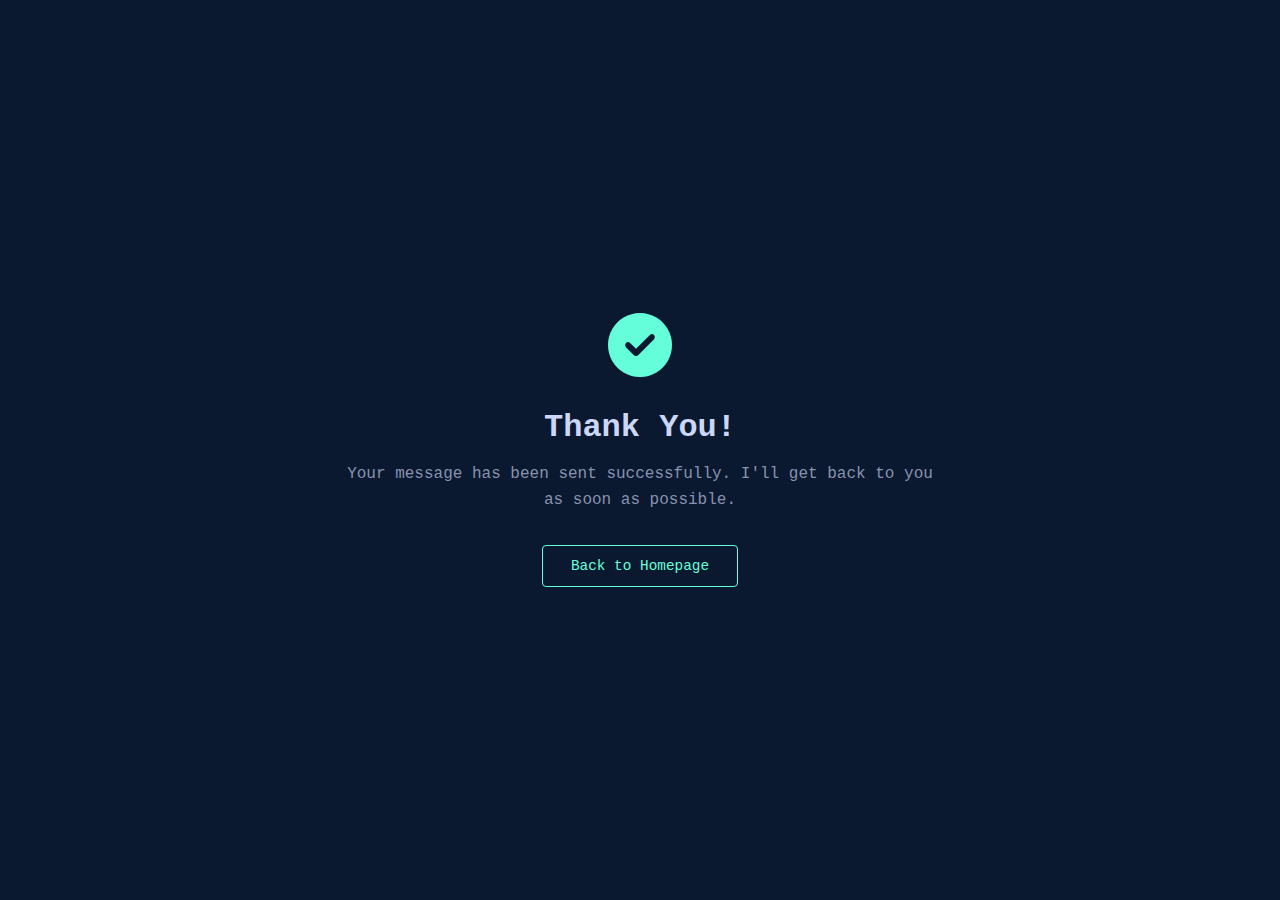
<file: thanks.html>
<!DOCTYPE html>
<html lang="en">
	<head>
		<meta charset="UTF-8" />
		<meta name="viewport" content="width=device-width, initial-scale=1.0" />
		<title>Thanks! | Anmol Sharma</title>
		<link
			rel="stylesheet"
			href="https://cdnjs.cloudflare.com/ajax/libs/font-awesome/6.4.0/css/all.min.css"
		/>
		<style>
			:root {
				/* Dark theme (default) */
				--primary: #64ffda;
				--secondary: #0a192f;
				--dark: #112240;
				--light: #ccd6f6;
				--gray: #8892b0;
			}

			:root[data-theme="light"] {
				--primary: #00b887;
				--secondary: #ffffff;
				--dark: #f0f5ff;
				--light: #2a2f4c;
				--gray: #4a5568;
			}

			* {
				margin: 0;
				padding: 0;
				box-sizing: border-box;
				font-family: "Fira Code", "Courier New", monospace;
			}

			body {
				background-color: var(--secondary);
				color: var(--light);
				min-height: 100vh;
				display: flex;
				flex-direction: column;
				align-items: center;
				justify-content: center;
				text-align: center;
				padding: 20px;
			}

			.icon {
				font-size: 4rem;
				color: var(--primary);
				margin-bottom: 2rem;
			}

			h1 {
				font-size: 2rem;
				margin-bottom: 1rem;
				color: var(--light);
			}

			p {
				color: var(--gray);
				margin-bottom: 2rem;
				max-width: 600px;
				line-height: 1.6;
			}

			.btn {
				display: inline-block;
				padding: 12px 28px;
				background: transparent;
				color: var(--primary);
				border: 1px solid var(--primary);
				border-radius: 4px;
				text-decoration: none;
				font-size: 0.9rem;
				transition: all 0.3s;
			}

			.btn:hover {
				background: rgba(100, 255, 218, 0.1);
				transform: translateY(-3px);
			}
		</style>
	</head>
	<body>
		<i class="fas fa-check-circle icon"></i>
		<h1>Thank You!</h1>
		<p>
			Your message has been sent successfully. I'll get back to you as soon as
			possible.
		</p>
		<a href="./index.html" class="btn">Back to Homepage</a>
		<script>
			// Apply saved theme
			const savedTheme = localStorage.getItem("theme") || "dark";
			document.documentElement.setAttribute("data-theme", savedTheme);
		</script>
	</body>
</html>
</file>
